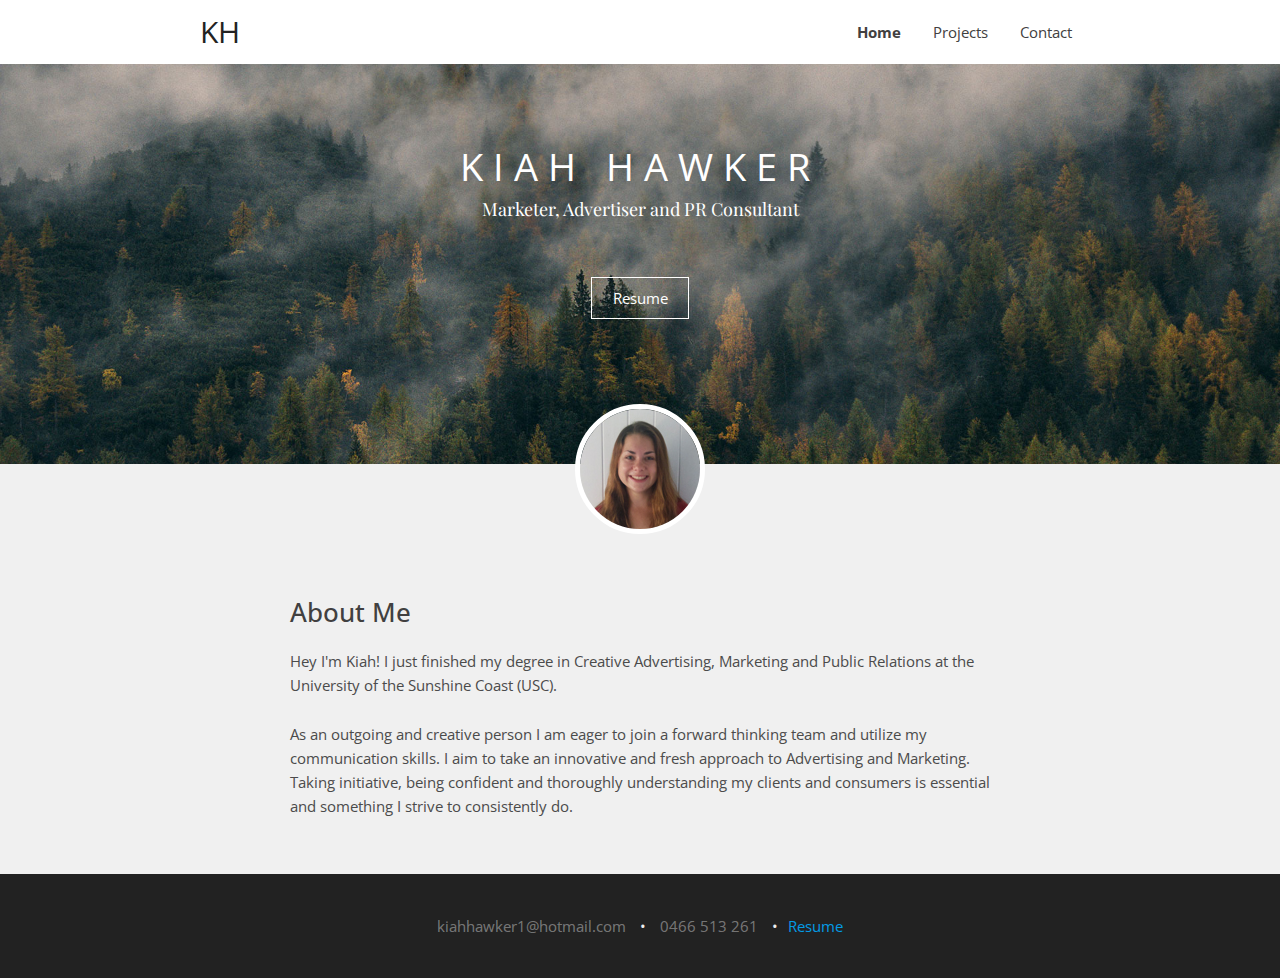
<file: index.html>
<!DOCTYPE html>
<html lang="en">
<head>

  <!-- Basic Page Needs
  –––––––––––––––––––––––––––––––––––––––––––––––––– -->
  <meta charset="utf-8">
  <title>Home - Kiah Hawker</title>
  <meta name="description" content="Hey I'm kiah! I just finished my degree in Creative advertising, Marketing and Public relations at the USC.">
  <meta name="author" content="Zachariah Strauss">

  <!-- Mobile Specific Metas
  –––––––––––––––––––––––––––––––––––––––––––––––––– -->
  <meta name="viewport" content="width=device-width, initial-scale=1">

  <!-- FONT
  –––––––––––––––––––––––––––––––––––––––––––––––––– -->
  <link href="https://fonts.googleapis.com/css?family=Open+Sans" rel="stylesheet">
  <link href="https://fonts.googleapis.com/css?family=Playfair+Display" rel="stylesheet">

  <!-- CSS
  –––––––––––––––––––––––––––––––––––––––––––––––––– -->
  <link rel="stylesheet" href="css/normalize.css">
  <link rel="stylesheet" href="css/skeleton.css">
  <link rel="stylesheet" href="css/style.css">

  <!-- Favicon
  –––––––––––––––––––––––––––––––––––––––––––––––––– -->
  <link rel="icon" type="image/png" href="images/favicon.png">

  <!-- Scripts
  –––––––––––––––––––––––––––––––––––––––––––––––––– -->
  <script>
  (function(i,s,o,g,r,a,m){i['GoogleAnalyticsObject']=r;i[r]=i[r]||function(){
  (i[r].q=i[r].q||[]).push(arguments)},i[r].l=1*new Date();a=s.createElement(o),
  m=s.getElementsByTagName(o)[0];a.async=1;a.src=g;m.parentNode.insertBefore(a,m)
  })(window,document,'script','https://www.google-analytics.com/analytics.js','ga');

  ga('create', 'UA-90500208-1', 'auto');
  ga('send', 'pageview');

  </script>

</head>
<body>

  <!-- Primary Page Layout
  –––––––––––––––––––––––––––––––––––––––––––––––––– -->
  
  <nav>
    <div class="container-large">
      <span class="logo">KH</span>
    <ul>
      <li class="active"><a href="index.html">Home</a>
      <li><a href="projects.html">Projects</a>
      <li><a href="contact.html">Contact</a>
    </ul>
    <div class="clear"></div>

  </nav>
  <header>
    <div class="hero">
      <h1>KIAH HAWKER</h1>
      <h4>Marketer, Advertiser and PR Consultant</h4>
      <a href="docs/resume.pdf">Resume</a>
    </div>
    <div class="avatar">
      <img src="img/kiah.jpg" alt="Portait photo of Kiah Hawker">
    </div>
  </header>
  <section>
    <div class="container-narrow">
      <h2>About Me</h2>
      <p>Hey I'm Kiah! I just finished my degree in Creative Advertising, Marketing and Public Relations at the University of the Sunshine Coast (USC).</p>
      <p>As an outgoing and creative person I am eager to join a forward thinking team and utilize my communication skills. I aim to take an innovative and fresh approach to Advertising and Marketing. Taking initiative, being confident and thoroughly understanding my clients and consumers is essential and something I strive to consistently do.</p>
    </div>
  </section>

  <footer>
    <div class="made-by">kiahhawker1@hotmail.com <span class="dot-divider">&bull;</span> 0466 513 261 <span class="dot-divider">&bull;</span><a href="docs/resume.pdf">Resume</a></div>
  <footer>


<!-- End Document
  –––––––––––––––––––––––––––––––––––––––––––––––––– -->
</body>
</html>
</file>
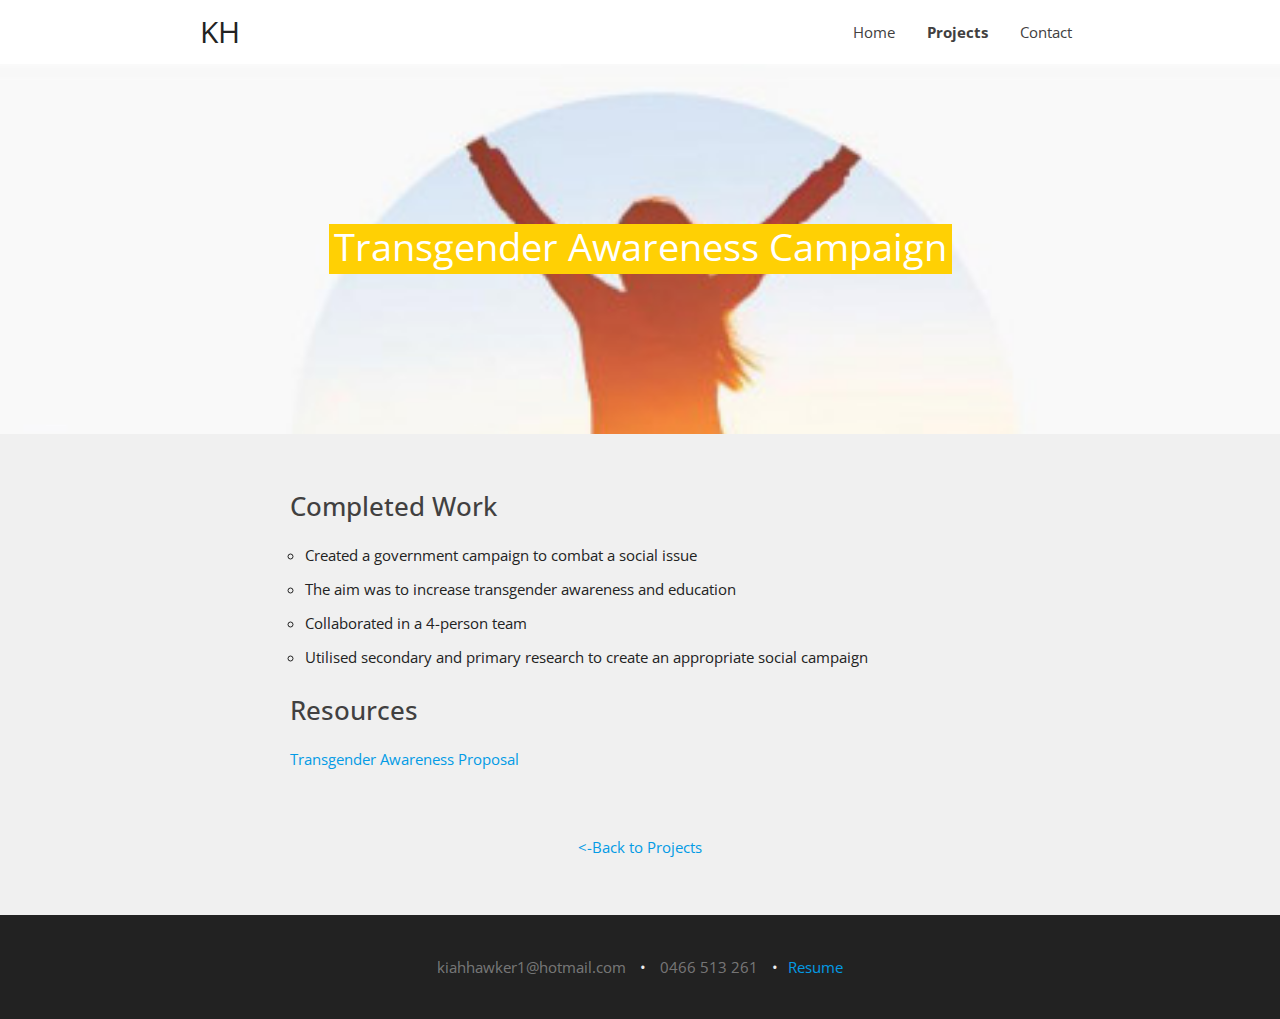
<file: camp.html>
<!DOCTYPE html>
<html lang="en">
<head>

  <!-- Basic Page Needs
  –––––––––––––––––––––––––––––––––––––––––––––––––– -->
  <meta charset="utf-8">
  <title>Kiah Hawker</title>
  <meta name="description" content="Transgender Awareness Campaign - Kiah Hawker">
  <meta name="author" content="Zachariah Strauss">

  <!-- Mobile Specific Metas
  –––––––––––––––––––––––––––––––––––––––––––––––––– -->
  <meta name="viewport" content="width=device-width, initial-scale=1">

  <!-- FONT
  –––––––––––––––––––––––––––––––––––––––––––––––––– -->
  <link href="https://fonts.googleapis.com/css?family=Open+Sans" rel="stylesheet">
  <link href="https://fonts.googleapis.com/css?family=Playfair+Display" rel="stylesheet">

  <!-- CSS
  –––––––––––––––––––––––––––––––––––––––––––––––––– -->
  <link rel="stylesheet" href="css/normalize.css">
  <link rel="stylesheet" href="css/skeleton.css">
  <link rel="stylesheet" href="css/style.css">

  <!-- Favicon
  –––––––––––––––––––––––––––––––––––––––––––––––––– -->
  <link rel="icon" type="image/png" href="images/favicon.png">

  <!-- Scripts
  –––––––––––––––––––––––––––––––––––––––––––––––––– -->
  <script>
  (function(i,s,o,g,r,a,m){i['GoogleAnalyticsObject']=r;i[r]=i[r]||function(){
  (i[r].q=i[r].q||[]).push(arguments)},i[r].l=1*new Date();a=s.createElement(o),
  m=s.getElementsByTagName(o)[0];a.async=1;a.src=g;m.parentNode.insertBefore(a,m)
  })(window,document,'script','https://www.google-analytics.com/analytics.js','ga');

  ga('create', 'UA-90500208-1', 'auto');
  ga('send', 'pageview');

  </script>
</head>
<body>

  <!-- Primary Page Layout
  –––––––––––––––––––––––––––––––––––––––––––––––––– -->
  
  <nav>
    <div class="container-large">
      <span class="logo">KH</span>
    <ul>
      <li><a href="index.html">Home</a>
      <li class="active"><a href="projects.html">Projects</a>
      <li><a href="contact.html">Contact</a>
    </ul>
    <div class="clear"></div>

  </nav>
  <header>
    <div id="camp" class="hero small">
      <div class="bt-wrapper">
        <h1 class="block-title large">Transgender Awareness Campaign</h1>
      </div>
    </div>
  </header>
  <section>
    <div class="container-narrow">
      <h2>Completed Work</h2>
      <ul>
        <li>Created a government campaign to combat a social issue</li>
        <li>The aim was to increase transgender awareness and education </li>
        <li>Collaborated in a 4-person team</li>
        <li>Utilised secondary and primary research to create an appropriate social campaign </li>
      </ul>
      <h2>Resources</h2>
      <a href="docs/camp.pdf">Transgender Awareness Proposal</a>
      <a class="back-link" href="projects.html"> <-Back to Projects</a>
    </div>
  </section>

  <footer>
    <div class="made-by">kiahhawker1@hotmail.com <span class="dot-divider">&bull;</span> 0466 513 261 <span class="dot-divider">&bull;</span><a href="docs/resume.pdf">Resume</a></div>
  <footer>


<!-- End Document
  –––––––––––––––––––––––––––––––––––––––––––––––––– -->
</body>
</html>
</file>
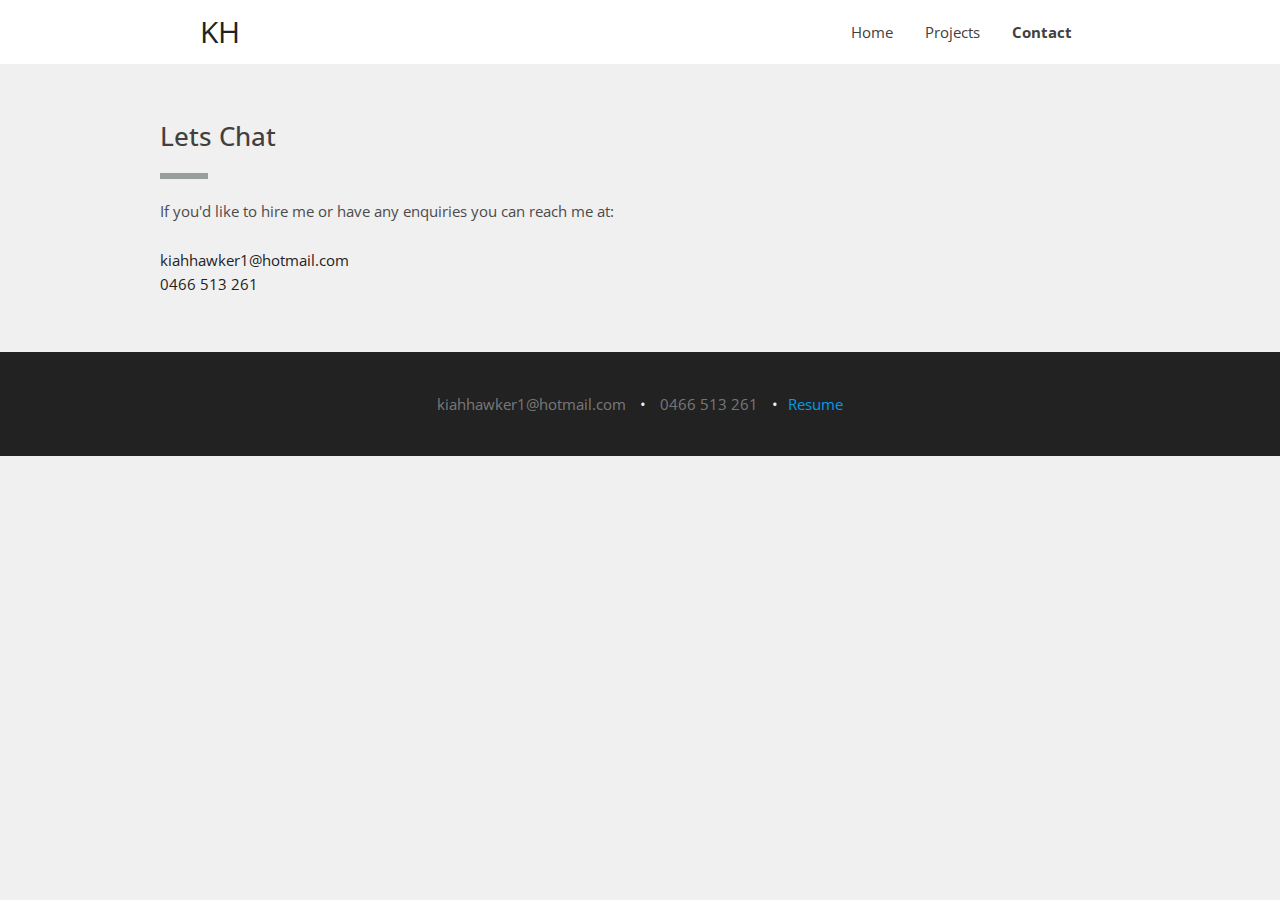
<file: contact.html>
<!DOCTYPE html>
<html lang="en">
<head>

  <!-- Basic Page Needs
  –––––––––––––––––––––––––––––––––––––––––––––––––– -->
  <meta charset="utf-8">
  <title>Contact Me - Kiah Hawker</title>
  <meta name="description" content="">
  <meta name="author" content="Zachariah Strauss">

  <!-- Mobile Specific Metas
  –––––––––––––––––––––––––––––––––––––––––––––––––– -->
  <meta name="viewport" content="width=device-width, initial-scale=1">

  <!-- FONT
  –––––––––––––––––––––––––––––––––––––––––––––––––– -->
  <link href="https://fonts.googleapis.com/css?family=Open+Sans" rel="stylesheet">
  <link href="https://fonts.googleapis.com/css?family=Playfair+Display" rel="stylesheet">

  <!-- CSS
  –––––––––––––––––––––––––––––––––––––––––––––––––– -->
  <link rel="stylesheet" href="css/normalize.css">
  <link rel="stylesheet" href="css/skeleton.css">
  <link rel="stylesheet" href="css/style.css">

  <!-- Favicon
  –––––––––––––––––––––––––––––––––––––––––––––––––– -->
  <link rel="icon" type="image/png" href="images/favicon.png">

  <!-- Scripts
  –––––––––––––––––––––––––––––––––––––––––––––––––– -->
  <script>
  (function(i,s,o,g,r,a,m){i['GoogleAnalyticsObject']=r;i[r]=i[r]||function(){
  (i[r].q=i[r].q||[]).push(arguments)},i[r].l=1*new Date();a=s.createElement(o),
  m=s.getElementsByTagName(o)[0];a.async=1;a.src=g;m.parentNode.insertBefore(a,m)
  })(window,document,'script','https://www.google-analytics.com/analytics.js','ga');

  ga('create', 'UA-90500208-1', 'auto');
  ga('send', 'pageview');

  </script>

</head>
<body>

  <!-- Primary Page Layout
  –––––––––––––––––––––––––––––––––––––––––––––––––– -->
  
  <nav>
    <div class="container-large">
      <span class="logo">KH</span>
      <ul>
        <li><a href="index.html">Home</a>
        <li><a href="projects.html">Projects</a>
        <li class="active"><a href="contact.html">Contact</a>
      </ul>
      <div class="clear"></div>
    </div>
  </nav>
 
  <section>
    <div class="container">
      <h2>Lets Chat</h2>
      <div class="divider"></div>
      <p>If you'd like to hire me or have any enquiries you can reach me at:</p>
      <span class="contact-info">kiahhawker1@hotmail.com</span>
      <span class="contact-info">0466 513 261</span>
    </div>
      
  </section>
  <footer>
    <div class="made-by">kiahhawker1@hotmail.com <span class="dot-divider">&bull;</span> 0466 513 261 <span class="dot-divider">&bull;</span><a href="docs/resume.pdf">Resume</a></div>
  <footer>


<!-- End Document
  –––––––––––––––––––––––––––––––––––––––––––––––––– -->
</body>
</html>
</file>
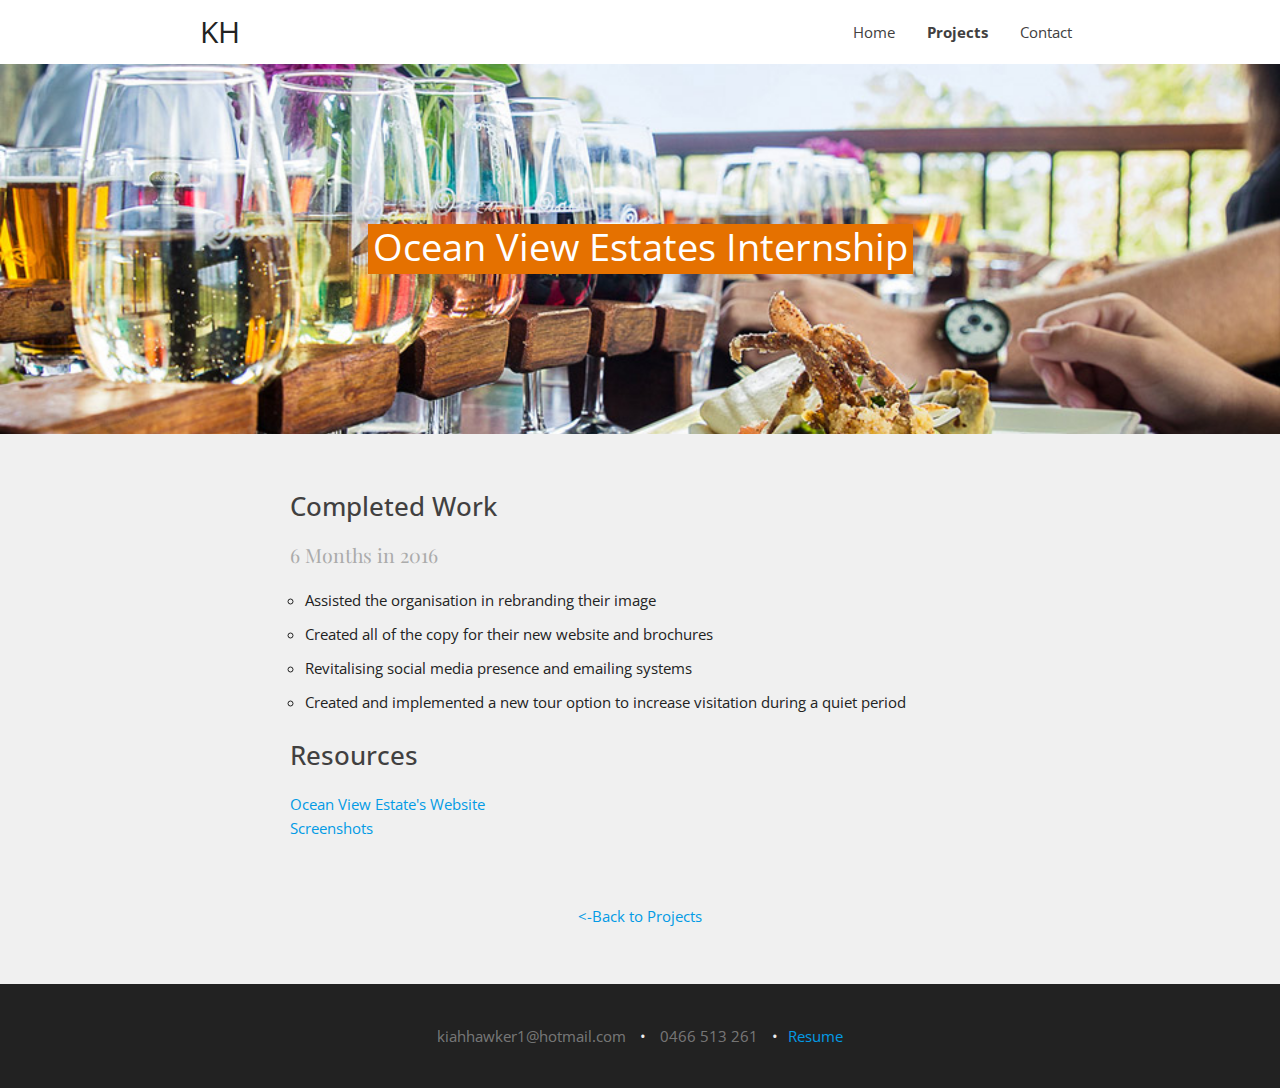
<file: ove.html>
<!DOCTYPE html>
<html lang="en">
<head>

  <!-- Basic Page Needs
  –––––––––––––––––––––––––––––––––––––––––––––––––– -->
  <meta charset="utf-8">
  <title>Kiah Hawker</title>
  <meta name="description" content="Ocean View Estates Internship - Kiah Hawker">
  <meta name="author" content="Zachariah Strauss">

  <!-- Mobile Specific Metas
  –––––––––––––––––––––––––––––––––––––––––––––––––– -->
  <meta name="viewport" content="width=device-width, initial-scale=1">

  <!-- FONT
  –––––––––––––––––––––––––––––––––––––––––––––––––– -->
  <link href="https://fonts.googleapis.com/css?family=Open+Sans" rel="stylesheet">
  <link href="https://fonts.googleapis.com/css?family=Playfair+Display" rel="stylesheet">

  <!-- CSS
  –––––––––––––––––––––––––––––––––––––––––––––––––– -->
  <link rel="stylesheet" href="css/normalize.css">
  <link rel="stylesheet" href="css/skeleton.css">
  <link rel="stylesheet" href="css/style.css">

  <!-- Favicon
  –––––––––––––––––––––––––––––––––––––––––––––––––– -->
  <link rel="icon" type="image/png" href="images/favicon.png">

  <!-- Scripts
  –––––––––––––––––––––––––––––––––––––––––––––––––– -->
  <script>
  (function(i,s,o,g,r,a,m){i['GoogleAnalyticsObject']=r;i[r]=i[r]||function(){
  (i[r].q=i[r].q||[]).push(arguments)},i[r].l=1*new Date();a=s.createElement(o),
  m=s.getElementsByTagName(o)[0];a.async=1;a.src=g;m.parentNode.insertBefore(a,m)
  })(window,document,'script','https://www.google-analytics.com/analytics.js','ga');

  ga('create', 'UA-90500208-1', 'auto');
  ga('send', 'pageview');

  </script>

</head>
<body>

  <!-- Primary Page Layout
  –––––––––––––––––––––––––––––––––––––––––––––––––– -->
  
  <nav>
    <div class="container-large">
      <span class="logo">KH</span>
    <ul>
      <li><a href="index.html">Home</a>
      <li class="active"><a href="projects.html">Projects</a>
      <li><a href="contact.html">Contact</a>
    </ul>
    <div class="clear"></div>

  </nav>
  <header>
    <div id="ove" class="hero small">
      <div class="bt-wrapper">
        <h1 class="block-title large">Ocean View Estates Internship</h1>
      </div>
    </div>
  </header>
  <section>
    <div class="container-narrow">
      <h2>Completed Work</h2>
      <h3>6 Months in 2016</h3>

      <ul>
        <li>Assisted the organisation in rebranding their image</li>
        <li>Created all of the copy for their new website and brochures </li>
        <li>Revitalising social media presence and emailing systems</li>
        <li>Created and implemented a new tour option to increase visitation during a quiet period</li>
      </ul>
      <h2>Resources</h2>
      <a href="http://oceanviewestates.com.au/">Ocean View Estate's Website</a>
      <br>
      <a href="docs/ove.pdf">Screenshots</a>
      <br>
      <a class="back-link" href="projects.html"> <-Back to Projects</a>
    </div>
  </section>

  <footer>
    <div class="made-by">kiahhawker1@hotmail.com <span class="dot-divider">&bull;</span> 0466 513 261 <span class="dot-divider">&bull;</span><a href="docs/resume.pdf">Resume</a></div>
  <footer>


<!-- End Document
  –––––––––––––––––––––––––––––––––––––––––––––––––– -->
</body>
</html>
</file>
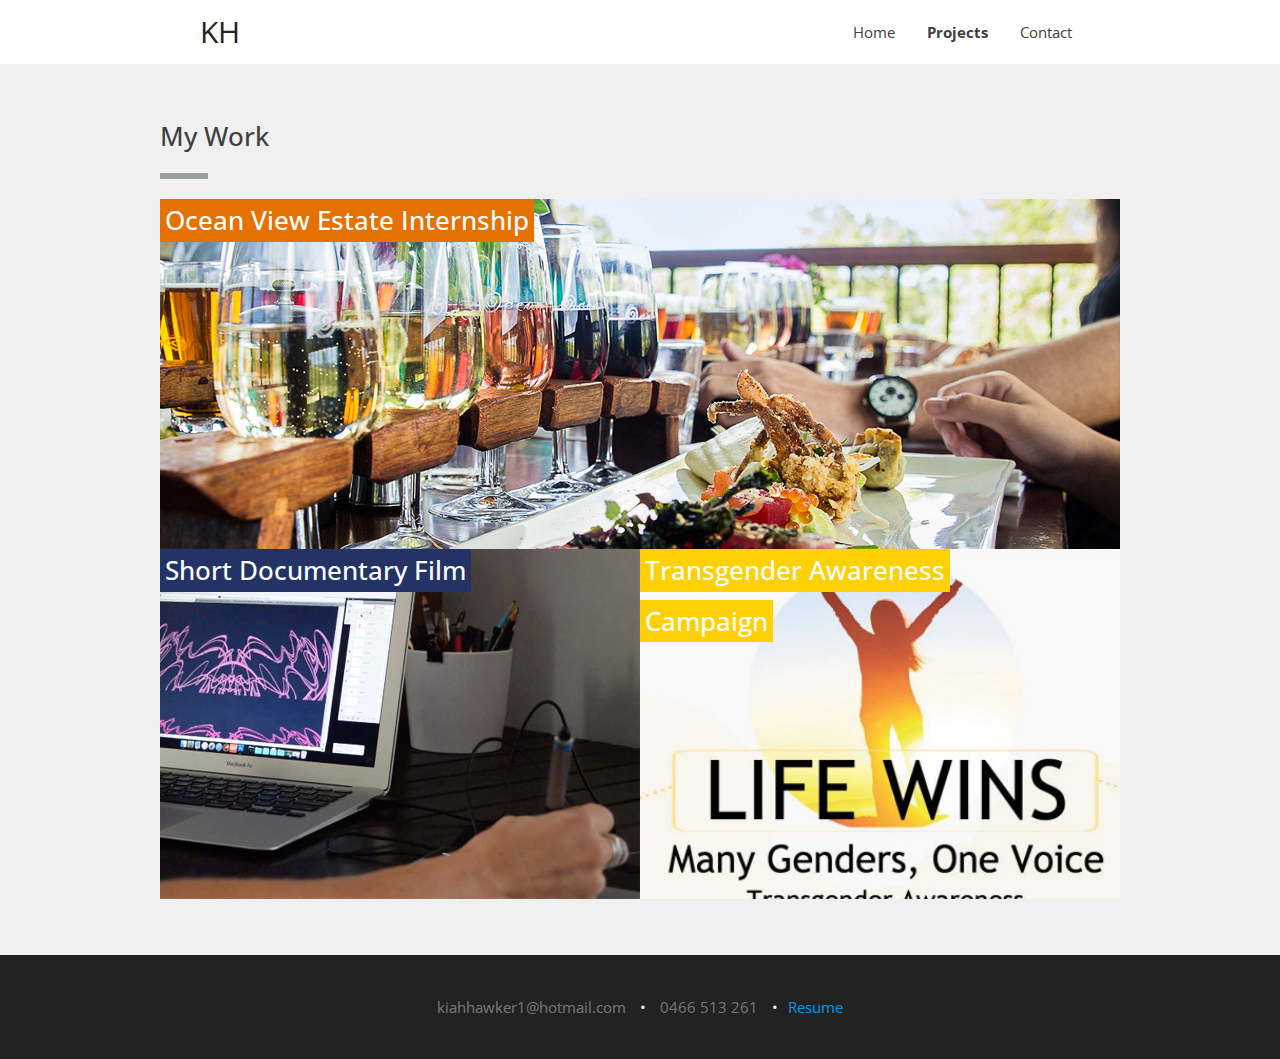
<file: projects.html>
<!DOCTYPE html>
<html lang="en">
<head>

  <!-- Basic Page Needs
  –––––––––––––––––––––––––––––––––––––––––––––––––– -->
  <meta charset="utf-8">
  <title>Projects - Kiah Hawker</title>
  <meta name="description" content="">
  <meta name="author" content="Zachariah Strauss">

  <!-- Mobile Specific Metas
  –––––––––––––––––––––––––––––––––––––––––––––––––– -->
  <meta name="viewport" content="width=device-width, initial-scale=1">

  <!-- FONT
  –––––––––––––––––––––––––––––––––––––––––––––––––– -->
  <link href="https://fonts.googleapis.com/css?family=Open+Sans" rel="stylesheet">
  <link href="https://fonts.googleapis.com/css?family=Playfair+Display" rel="stylesheet">

  <!-- CSS
  –––––––––––––––––––––––––––––––––––––––––––––––––– -->
  <link rel="stylesheet" href="css/normalize.css">
  <link rel="stylesheet" href="css/skeleton.css">
  <link rel="stylesheet" href="css/style.css">

  <!-- Favicon
  –––––––––––––––––––––––––––––––––––––––––––––––––– -->
  <link rel="icon" type="image/png" href="images/favicon.png">

  <!-- Scripts
  –––––––––––––––––––––––––––––––––––––––––––––––––– -->
  <script>
  (function(i,s,o,g,r,a,m){i['GoogleAnalyticsObject']=r;i[r]=i[r]||function(){
  (i[r].q=i[r].q||[]).push(arguments)},i[r].l=1*new Date();a=s.createElement(o),
  m=s.getElementsByTagName(o)[0];a.async=1;a.src=g;m.parentNode.insertBefore(a,m)
  })(window,document,'script','https://www.google-analytics.com/analytics.js','ga');

  ga('create', 'UA-90500208-1', 'auto');
  ga('send', 'pageview');

  </script>

</head>
<body>

  <!-- Primary Page Layout
  –––––––––––––––––––––––––––––––––––––––––––––––––– -->
  
  <nav>
    <div class="container-large">
      <span class="logo">KH</span>
      <ul>
        <li><a href="index.html">Home</a>
        <li class="active"><a href="projects.html">Projects</a>
        <li><a href="contact.html">Contact</a>
      </ul>
      <div class="clear"></div>
    </div>
  </nav>
 
  <section>
    <div class="container">
      <h2>My Work</h2>
      <div class="divider"></div>
      <div class="row">
      </div>
      <div class="row">
        <a href="ove.html">
          <div id="ove"class="twelve columns banner">
            <h2 class="block-title">Ocean View Estate Internship</h2>
           <!-- <ul class="bt"> 
              <li><h2>Ocean</h2></li>
              <li><h2>View</h2></li>
              <li><h2>Estate</h2></li>
              <li><h2>Internship</h2></li>
            </ul> -->
          </div>
        </a>
      </div>
      <div class="row">
        <a href="video.html">
          <div id="vid" class="six columns banner">
            <h2 class="block-title">Short Documentary Film</h2>
          </div>
        </a>
        <a href="camp.html">
          <div id="camp" class="six columns banner">
            <h2 class="block-title">Transgender Awareness</h2>
            <h2 class="block-title">Campaign</h2>
          </div>
        </a>
      </div>
    </div>
  </section>
  <footer>
    <div class="made-by">kiahhawker1@hotmail.com <span class="dot-divider">&bull;</span> 0466 513 261 <span class="dot-divider">&bull;</span><a href="docs/resume.pdf">Resume</a></div>
  <footer>


<!-- End Document
  –––––––––––––––––––––––––––––––––––––––––––––––––– -->
</body>
</html>
</file>
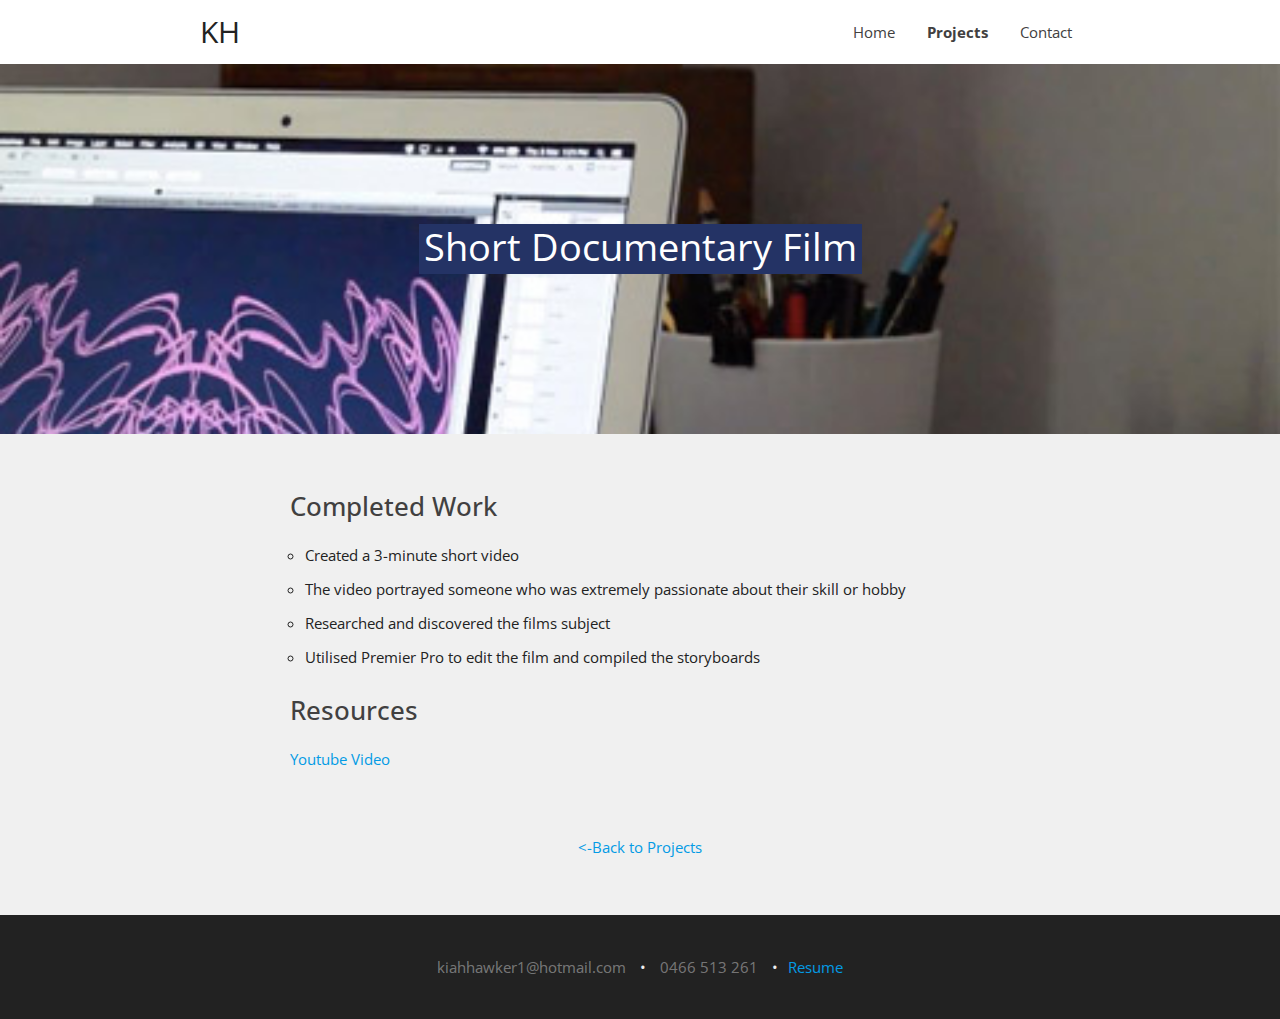
<file: video.html>
<!DOCTYPE html>
<html lang="en">
<head>

  <!-- Basic Page Needs
  –––––––––––––––––––––––––––––––––––––––––––––––––– -->
  <meta charset="utf-8">
  <title>Kiah Hawker</title>
  <meta name="description" content="Short Documentary Film - Kiah Hawker">
  <meta name="author" content="Zachariah Strauss">

  <!-- Mobile Specific Metas
  –––––––––––––––––––––––––––––––––––––––––––––––––– -->
  <meta name="viewport" content="width=device-width, initial-scale=1">

  <!-- FONT
  –––––––––––––––––––––––––––––––––––––––––––––––––– -->
  <link href="https://fonts.googleapis.com/css?family=Open+Sans" rel="stylesheet">
  <link href="https://fonts.googleapis.com/css?family=Playfair+Display" rel="stylesheet">

  <!-- CSS
  –––––––––––––––––––––––––––––––––––––––––––––––––– -->
  <link rel="stylesheet" href="css/normalize.css">
  <link rel="stylesheet" href="css/skeleton.css">
  <link rel="stylesheet" href="css/style.css">

  <!-- Favicon
  –––––––––––––––––––––––––––––––––––––––––––––––––– -->
  <link rel="icon" type="image/png" href="images/favicon.png">
  <!-- Scripts
  –––––––––––––––––––––––––––––––––––––––––––––––––– -->
  <script>
  (function(i,s,o,g,r,a,m){i['GoogleAnalyticsObject']=r;i[r]=i[r]||function(){
  (i[r].q=i[r].q||[]).push(arguments)},i[r].l=1*new Date();a=s.createElement(o),
  m=s.getElementsByTagName(o)[0];a.async=1;a.src=g;m.parentNode.insertBefore(a,m)
  })(window,document,'script','https://www.google-analytics.com/analytics.js','ga');

  ga('create', 'UA-90500208-1', 'auto');
  ga('send', 'pageview');

  </script>

</head>
<body>

  <!-- Primary Page Layout
  –––––––––––––––––––––––––––––––––––––––––––––––––– -->
  
  <nav>
    <div class="container-large">
      <span class="logo">KH</span>
    <ul>
      <li><a href="index.html">Home</a>
      <li class="active"><a href="projects.html">Projects</a>
      <li><a href="contact.html">Contact</a>
    </ul>
    <div class="clear"></div>

  </nav>
  <header>
    <div id="vid" class="hero small">
      <div class="bt-wrapper">
        <h1 class="block-title large">Short Documentary Film</h1>
      </div>
    </div>
  </header>
  <section>
    <div class="container-narrow">
      <h2>Completed Work</h2>
      <ul>
        <li>Created a 3-minute short video</li>
        <li>The video portrayed someone who was extremely passionate about their skill or hobby</li>
        <li>Researched and discovered the films subject</li>
        <li>Utilised Premier Pro to edit the film and compiled the storyboards</li>
      </ul>
      <h2>Resources</h2>
      <a href="https://www.youtube.com/watch?v=IjDilpGYmaE">Youtube Video</a>
      <br>

      <a class="back-link" href="projects.html"> <-Back to Projects</a>
    </div>
  </section>

  <footer>
    <div class="made-by">kiahhawker1@hotmail.com <span class="dot-divider">&bull;</span> 0466 513 261 <span class="dot-divider">&bull;</span><a href="docs/resume.pdf">Resume</a></div>
  <footer>


<!-- End Document
  –––––––––––––––––––––––––––––––––––––––––––––––––– -->
</body>
</html>
</file>
<file: css/skeleton.css>
/*
* Skeleton V2.0.4
* Copyright 2014, Dave Gamache
* www.getskeleton.com
* Free to use under the MIT license.
* http://www.opensource.org/licenses/mit-license.php
* 12/29/2014
*/


/* Table of contents
––––––––––––––––––––––––––––––––––––––––––––––––––
- Grid
- Base Styles
- Typography
- Links
- Buttons
- Forms
- Lists
- Code
- Tables
- Spacing
- Utilities
- Clearing
- Media Queries
*/


/* Grid
–––––––––––––––––––––––––––––––––––––––––––––––––– */
.container {
  position: relative;
  width: 100%;
  max-width: 960px;
  margin: 0 auto;
  padding: 0 20px;
  box-sizing: border-box; }
.column,
.columns {
  width: 100%;
  float: left;
  box-sizing: border-box; }

/* For devices larger than 400px */
@media (min-width: 400px) {
  .container {
    width: 85%;
    padding: 0; }
}

/* For devices larger than 550px */
@media (min-width: 550px) {
  .container {
    width: 80%; }
  .column,
  .columns {
    margin-left: 4%; }
  .column:first-child,
  .columns:first-child {
    margin-left: 0; }

  .one.column,
  .one.columns                    { width: 4.66666666667%; }
  .two.columns                    { width: 13.3333333333%; }
  .three.columns                  { width: 22%;            }
  .four.columns                   { width: 30.6666666667%; }
  .five.columns                   { width: 39.3333333333%; }
  .six.columns                    { width: 48%;            }
  .seven.columns                  { width: 56.6666666667%; }
  .eight.columns                  { width: 65.3333333333%; }
  .nine.columns                   { width: 74.0%;          }
  .ten.columns                    { width: 82.6666666667%; }
  .eleven.columns                 { width: 91.3333333333%; }
  .twelve.columns                 { width: 100%; margin-left: 0; }

  .one-third.column               { width: 30.6666666667%; }
  .two-thirds.column              { width: 65.3333333333%; }

  .one-half.column                { width: 48%; }

  /* Offsets */
  .offset-by-one.column,
  .offset-by-one.columns          { margin-left: 8.66666666667%; }
  .offset-by-two.column,
  .offset-by-two.columns          { margin-left: 17.3333333333%; }
  .offset-by-three.column,
  .offset-by-three.columns        { margin-left: 26%;            }
  .offset-by-four.column,
  .offset-by-four.columns         { margin-left: 34.6666666667%; }
  .offset-by-five.column,
  .offset-by-five.columns         { margin-left: 43.3333333333%; }
  .offset-by-six.column,
  .offset-by-six.columns          { margin-left: 52%;            }
  .offset-by-seven.column,
  .offset-by-seven.columns        { margin-left: 60.6666666667%; }
  .offset-by-eight.column,
  .offset-by-eight.columns        { margin-left: 69.3333333333%; }
  .offset-by-nine.column,
  .offset-by-nine.columns         { margin-left: 78.0%;          }
  .offset-by-ten.column,
  .offset-by-ten.columns          { margin-left: 86.6666666667%; }
  .offset-by-eleven.column,
  .offset-by-eleven.columns       { margin-left: 95.3333333333%; }

  .offset-by-one-third.column,
  .offset-by-one-third.columns    { margin-left: 34.6666666667%; }
  .offset-by-two-thirds.column,
  .offset-by-two-thirds.columns   { margin-left: 69.3333333333%; }

  .offset-by-one-half.column,
  .offset-by-one-half.columns     { margin-left: 52%; }

}


/* Base Styles
–––––––––––––––––––––––––––––––––––––––––––––––––– */
/* NOTE
html is set to 62.5% so that all the REM measurements throughout Skeleton
are based on 10px sizing. So basically 1.5rem = 15px :) */
html {
  font-size: 62.5%; }
body {
  font-size: 1.5em; /* currently ems cause chrome bug misinterpreting rems on body element */
  line-height: 1.6;
  font-weight: 400;
  font-family: 'Open Sans', sans-serif;
  color: #222; }


/* Typography
–––––––––––––––––––––––––––––––––––––––––––––––––– */
h1, h2, h3, h4, h5, h6 {
  margin-top: 0;
  margin-bottom: 2rem;
  font-weight: 300; }
h1 { font-size: 4.0rem; line-height: 1.2;  letter-spacing: -.1rem;}
h2 { font-size: 3.6rem; line-height: 1.25; letter-spacing: -.1rem; }
h3 { font-size: 3.0rem; line-height: 1.3;  letter-spacing: -.1rem; }
h4 { font-size: 2.4rem; line-height: 1.35; letter-spacing: -.08rem; }
h5 { font-size: 1.8rem; line-height: 1.5;  letter-spacing: -.05rem; }
h6 { font-size: 1.5rem; line-height: 1.6;  letter-spacing: 0; }

/* Larger than phablet */
@media (min-width: 550px) {
  h1 { font-size: 5.0rem; }
  h2 { font-size: 4.2rem; }
  h3 { font-size: 3.6rem; }
  h4 { font-size: 3.0rem; }
  h5 { font-size: 2.4rem; }
  h6 { font-size: 1.5rem; }
}

p {
  margin-top: 0; }


/* Links
–––––––––––––––––––––––––––––––––––––––––––––––––– */
a {
  color: #1EAEDB; }
a:hover {
  color: #0FA0CE; }


/* Buttons
–––––––––––––––––––––––––––––––––––––––––––––––––– */
.button,
button,
input[type="submit"],
input[type="reset"],
input[type="button"] {
  display: inline-block;
  height: 38px;
  padding: 0 30px;
  color: #555;
  text-align: center;
  font-size: 11px;
  font-weight: 600;
  line-height: 38px;
  letter-spacing: .1rem;
  text-transform: uppercase;
  text-decoration: none;
  white-space: nowrap;
  background-color: transparent;
  border-radius: 4px;
  border: 1px solid #bbb;
  cursor: pointer;
  box-sizing: border-box; }
.button:hover,
button:hover,
input[type="submit"]:hover,
input[type="reset"]:hover,
input[type="button"]:hover,
.button:focus,
button:focus,
input[type="submit"]:focus,
input[type="reset"]:focus,
input[type="button"]:focus {
  color: #333;
  border-color: #888;
  outline: 0; }
.button.button-primary,
button.button-primary,
input[type="submit"].button-primary,
input[type="reset"].button-primary,
input[type="button"].button-primary {
  color: #FFF;
  background-color: #33C3F0;
  border-color: #33C3F0; }
.button.button-primary:hover,
button.button-primary:hover,
input[type="submit"].button-primary:hover,
input[type="reset"].button-primary:hover,
input[type="button"].button-primary:hover,
.button.button-primary:focus,
button.button-primary:focus,
input[type="submit"].button-primary:focus,
input[type="reset"].button-primary:focus,
input[type="button"].button-primary:focus {
  color: #FFF;
  background-color: #1EAEDB;
  border-color: #1EAEDB; }


/* Forms
–––––––––––––––––––––––––––––––––––––––––––––––––– */
input[type="email"],
input[type="number"],
input[type="search"],
input[type="text"],
input[type="tel"],
input[type="url"],
input[type="password"],
textarea,
select {
  height: 38px;
  padding: 6px 10px; /* The 6px vertically centers text on FF, ignored by Webkit */
  background-color: #fff;
  border: 1px solid #D1D1D1;
  border-radius: 4px;
  box-shadow: none;
  box-sizing: border-box; }
/* Removes awkward default styles on some inputs for iOS */
input[type="email"],
input[type="number"],
input[type="search"],
input[type="text"],
input[type="tel"],
input[type="url"],
input[type="password"],
textarea {
  -webkit-appearance: none;
     -moz-appearance: none;
          appearance: none; }
textarea {
  min-height: 65px;
  padding-top: 6px;
  padding-bottom: 6px; }
input[type="email"]:focus,
input[type="number"]:focus,
input[type="search"]:focus,
input[type="text"]:focus,
input[type="tel"]:focus,
input[type="url"]:focus,
input[type="password"]:focus,
textarea:focus,
select:focus {
  border: 1px solid #33C3F0;
  outline: 0; }
label,
legend {
  display: block;
  margin-bottom: .5rem;
  font-weight: 600; }
fieldset {
  padding: 0;
  border-width: 0; }
input[type="checkbox"],
input[type="radio"] {
  display: inline; }
label > .label-body {
  display: inline-block;
  margin-left: .5rem;
  font-weight: normal; }


/* Lists
–––––––––––––––––––––––––––––––––––––––––––––––––– */
ul {
  list-style: circle inside; }
ol {
  list-style: decimal inside; }
ol, ul {
  padding-left: 0;
  margin-top: 0; }
ul ul,
ul ol,
ol ol,
ol ul {
  margin: 1.5rem 0 1.5rem 3rem;
  font-size: 90%; }
li {
  margin-bottom: 1rem; }


/* Code
–––––––––––––––––––––––––––––––––––––––––––––––––– */
code {
  padding: .2rem .5rem;
  margin: 0 .2rem;
  font-size: 90%;
  white-space: nowrap;
  background: #F1F1F1;
  border: 1px solid #E1E1E1;
  border-radius: 4px; }
pre > code {
  display: block;
  padding: 1rem 1.5rem;
  white-space: pre; }


/* Tables
–––––––––––––––––––––––––––––––––––––––––––––––––– */
th,
td {
  padding: 12px 15px;
  text-align: left;
  border-bottom: 1px solid #E1E1E1; }
th:first-child,
td:first-child {
  padding-left: 0; }
th:last-child,
td:last-child {
  padding-right: 0; }


/* Spacing
–––––––––––––––––––––––––––––––––––––––––––––––––– */
button,
.button {
  margin-bottom: 1rem; }
input,
textarea,
select,
fieldset {
  margin-bottom: 1.5rem; }
pre,
blockquote,
dl,
figure,
table,
p,
ul,
ol,
form {
  margin-bottom: 2.5rem; }


/* Utilities
–––––––––––––––––––––––––––––––––––––––––––––––––– */
.u-full-width {
  width: 100%;
  box-sizing: border-box; }
.u-max-full-width {
  max-width: 100%;
  box-sizing: border-box; }
.u-pull-right {
  float: right; }
.u-pull-left {
  float: left; }


/* Misc
–––––––––––––––––––––––––––––––––––––––––––––––––– */
hr {
  margin-top: 3rem;
  margin-bottom: 3.5rem;
  border-width: 0;
  border-top: 1px solid #E1E1E1; }


/* Clearing
–––––––––––––––––––––––––––––––––––––––––––––––––– */

/* Self Clearing Goodness */
.container:after,
.row:after,
.u-cf {
  content: "";
  display: table;
  clear: both; }


/* Media Queries
–––––––––––––––––––––––––––––––––––––––––––––––––– */
/*
Note: The best way to structure the use of media queries is to create the queries
near the relevant code. For example, if you wanted to change the styles for buttons
on small devices, paste the mobile query code up in the buttons section and style it
there.
*/


/* Larger than mobile */
@media (min-width: 400px) {}

/* Larger than phablet (also point when grid becomes active) */
@media (min-width: 550px) {}

/* Larger than tablet */
@media (min-width: 750px) {}

/* Larger than desktop */
@media (min-width: 1000px) {}

/* Larger than Desktop HD */
@media (min-width: 1200px) {}
</file>
<file: css/style.css>
/*ul li {
    list-style-position: outside;
    margin-left: 1em;
}*/

body {
	font-family: 'Open Sans', sans-serif;
	background-color: #f0f0f0;
}

a {
	color: #039BE5;
	text-decoration: none;
}

h1, h2, h3, h4, h5, h6, .date {
	color: #414040;
	letter-spacing: 0rem;
}

p {
	color: #4B4B4B;
}

h1 {
	color: white;
	font-size: 2.5em;
	text-align: center;
	font-weight: normal;
}

h2 {
	font-size: 1.75em;
	font-weight: 500;
}

h3 {
	color: #ababab;
	text-align: left;
	font-family: 'Playfair Display', serif;
	font-size: 1.3em;
}

h4 {
	color: white;
	text-align: center;
	font-family: 'Playfair Display', serif;
	font-weight: normal;
	font-size: 1.2em;
}

nav {
	background-color: white;
}

nav a{
	color: #414040;
	display: block;
	padding: 0 16px;
	line-height: 64px;
}


nav ul {
	list-style-type: none;
    margin: 0;
    padding: 0;  
    float: right;
}

nav li {
	display: inline-block;
	margin-bottom: 0px;	
}

nav li.active {
	/*background-color: rgb(112, 112, 112);*/
}

nav li.active a{
	font-weight: bold;
}

nav li:hover {
	background-color: rgb(112, 112, 112);
	color: white;
}

nav li:hover a{
	color: white;
}


section {
	margin: 56px 0;
}

section ul li {
    list-style-position: outside;
    margin-left: 1em;
}

footer {
	color: white;
	text-align: center;
	background-color: #222;
}

.made-by {
	padding: 40px 0;
	color: rgba(255, 255, 255, .4);
}

.logo {
	float: left;
	padding: 8px;
	font-size: 2em;
}

.clear {
	clear: both;
}

.container-narrow {
	max-width: 700px;
	width: 70%;
	margin-bottom: 80px;
	margin: 0 auto;
}

.container-large {
	max-width: 960px;
	width: 70%;
	margin: 0 auto;
}

.hero {
	background: url("../img/hero.jpg");
	background-size: cover;
	background-position: center center;
	height: 400px;
	text-align: center;
}

.hero.small {
	height: auto;

}

.hero.small h1{
	padding-top: 0;
	letter-spacing: 0;
}

.bt-wrapper {
	padding: 160px 0;
}

.hero h1 {
	padding-top: 80px;
	margin-bottom: 8px;
	letter-spacing: 1rem;
}

.hero a {
	margin: 0 auto;
	color: white;
	width: 80px;
	border: 1px solid white;
	padding: 8px;
	margin-top: 56px;
	display: block;
}

.hero a:hover {
	background-color: white;
	color: black;
}

.avatar {
	text-align: center;
	margin-top: -60px;
}

.avatar img {
	border-radius: 50%;
	width: 120px;
	height: 120px;
	border: 5px solid white;
}

.banner.six.columns{
	width: 50%;

}

.banner {
	height: 350px;
	background-size: cover;
	background-position: center center;
	margin: 0;

}

.banner:hover .block-title {
	box-shadow: 0 23px 40px 3px rgba(0,0,0,.3);
	transform: translate(-5px,-10px);

}

.banner:hover .bt li {
	box-shadow: 0 23px 40px 3px rgba(0,0,0,.3);
	transform: translate(-5px,-10px);

}



#ove {
	background: url("../img/ove1.jpg");
	
}

#ove h2, #ove h1 {
	background-color: #e57100;
}

#vid {
	background: url("../img/vid1.jpg");
}

#vid h2, #vid h1 {
	background-color: #243365;
}

#camp {
	background: url("../img/camp.jpg");
}

#camp h2, #camp h1 {
	background-color: #ffd004;
}

#ove, #vid, #camp {
	background-size: cover;
}

.block-title {
	display: table;
	color: white;
	padding: 5px;
	margin-bottom: 8px;
	transition: transform 0.2s ease;

}

.block-title.large {
	margin-bottom: 0;
	margin: 0 auto;
}

.divider {
	width: 48px;
	height: 6px;
	background-color: #999f9f;;
	    margin-bottom: 2rem;
}

.dot-divider {
	margin: 0 10px;
	color: #eee;
}

.back-link {
	display: block;
	margin-top: 64px;
	text-align: center;
}

.contact-info {
	display: block;
	
}






@media only screen and (max-width: 800px) {

	nav ul {
		float: none;
		text-align: center;
	}

 	.six.columns.banner {
 	  width: 100%;
 	}

 	.container-narrow, .container-large {
 		width: 90%;
 	}

 	.hero {
 		
 	}	

 	.banner {
 		height: 200px;
 		margin-top: 20px;
 	}	

 	.logo {
 		display: none;
 	}

 	.bt-wrapper {
		padding: 80px 0;
}
}


@media only screen and (max-width: 500px) {
	
	body {
		font-size: 1.4em;
	}

	.hero {
		height: 250px;
	}

	.hero h1 {
		padding-top: 32px;
	}

	.hero a {
		margin-top: 24px;
	}

	.avatar {
		display: none;
	}

	nav ul li {
		width: 33%;
	}

	nav .container-large {
		width: 100%;
	}

}


.bt {
	list-style-type: none;
	font-size: 0;
	
}
.bt li {
	display: inline-block;
	margin: 0;
	font-size: 1.75rem;


}

.bt h2 {
	color: white;
	margin-bottom: 8px;
	padding: 0 0.1em;
	
}

/*.card {
	margin-top: 24px;
	background-color: white;
	padding: 5%;
}

.project-info {
	padding-left: 5%;
}

.project-title {
	margin-bottom: 16px;
	font-weight: bold;
}

.project-tag {
	display: inline-block;
	color: #818181;
	margin-bottom: 16px;
}

.tag-spacer {
	display: inline-block;
	margin: 0px 10;
	color: #818181;
}

.project-img {
	padding-right: 0;
	/*height: 310px;
    text-align: center;  
    font: 0/0 a;
    
}



.project-img:before {  
    /*content: ' ';
    display: inline-block;
    vertical-align: middle;  
    height: 100%;
}

.project-img img {
	width: 100%;
	border-radius: 50%;
	/*display: inline-block;
    vertical-align: middle; 
}

*/
</file>
